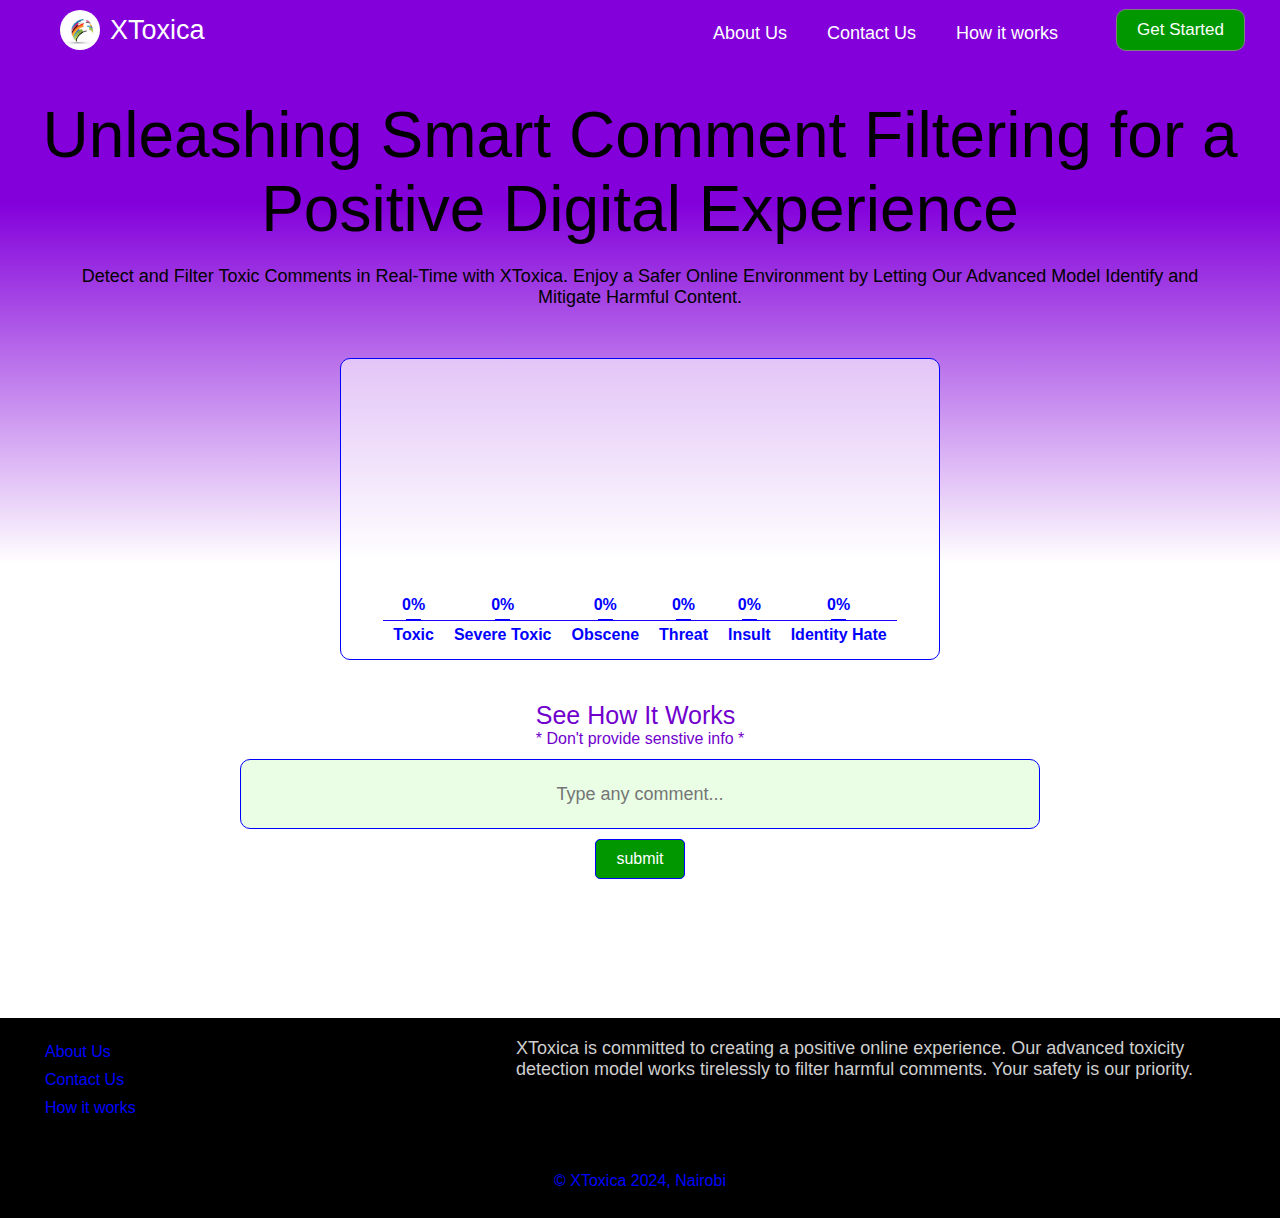
<file: templates/index.html>
<!DOCTYPE html>
<html lang="en">
<head>
    <meta charset="UTF-8">
    <meta name="viewport" content="width=device-width, initial-scale=1.0">
    <title>XToxica</title>

    <link rel="stylesheet" href="../static/styles/common.css">
    <link rel="stylesheet" href="../static/styles/header.css">
    <link rel="stylesheet" href="../static/styles/main.css">
    <link rel="stylesheet" href="../static/styles/footer.css">

    </style> -->
</head>
<body>
    <header>
        <section class="header">
            <style>

            </style>
            <div class="logo">
                <img id="menu-icon" onclick="toggleMenu()" src="../static/images/menu-icon.svg" alt="">
                <div id="menu-container" class="menu-container">
                    <div id="menu-nav" class="menu-nav">
                        <h3>Menu</h3>
                        <ul class="menu-links">
                            <li><a href="http://192.168.100.70:5003/about">About Us</a></li>
                            <li><a href="http://192.168.100.70:5003/contact">Contact Us</a></li>
                            <li><a href="http://192.168.100.70:5003/help">How it works</a></li>
                        </ul>
                      </div>
                </div>
                <a href="http://192.168.100.70:5003/">
                    <img id="logo" src="../static/images/logo.jpeg" alt="Logo">
                    <h2>XToxica</h2>
                </a>
            </div>
            <!-- <div>
                Spacer
            </div> -->
            <div class="links">
                <ul class="quick-links">
                    <li><a href="http://192.168.100.70:5003/about">About Us</a></li>
                    <li><a href="http://192.168.100.70:5003/contact">Contact Us</a></li>
                    <li><a href="http://192.168.100.70:5003/help">How it works</a></li>
                </ul>
            </div>
            <div class="account">
                <div class="sign-in">
                    <button id="sign-in">Get Started</button>
                </div>
            </div>
        </section>
    </header>

    <main>
        <section class="intro">
            <div class="heading">
                <h1>Unleashing Smart Comment Filtering for a Positive Digital Experience</h1>
            </div>
            <div class="sub-heading">
                <h4>
                    Detect and Filter Toxic Comments in Real-Time with XToxica. Enjoy a Safer Online Environment by Letting Our Advanced Model Identify and Mitigate Harmful Content.
                </h4>
            </div>
        </section>

        <style>

        </style>
        <section class="output">
            <div class="output-container">
                <div class="state">
                    <span id="state">Banned</span>
                </div>

                <div class="output-viz">
                    <div class="viz-container">
                        <p id="toxic-percentage" class="percentage">0%</p>
                        <span id="toxic-height" class="viz" style="height: 0px;"></span>
                        <span class="base"></span>
                        <div class="level">
                            <p class="level">Toxic</p>
                        </div>
                    </div>
                    <div class="viz-container">
                        <p id="severe_toxic-percentage"  class="percentage">0%</p>
                        <span id="severe_toxic-height" class="viz" style="height: 0px;"></span>
                        <span class="base"></span>
                        <div class="level">
                            <p class="level">Severe Toxic</p>
                        </div>

                    </div>
                    <div class="viz-container">
                        <p id="obscene-percentage"  class="percentage">0%</p>
                        <span id="obscene-height" class="viz" style="height: 0px;"></span>
                        <span class="base"></span>
                        <div class="level">
                            <p class="level">Obscene</p>
                        </div>
                    </div>
                    <div class="viz-container">
                        <p id="threat-percentage"  class="percentage">0%</p>
                        <span id="threat-height" class="viz" style="height: 0px;"></span>
                        <span class="base"></span>
                        <div class="level">
                            <p class="level">Threat</p>
                        </div>
                    </div>
                    <div class="viz-container">
                        <p id="insult-percentage"  class="percentage">0%</p>
                        <span id="insult-height" class="viz" style="height: 0px;"></span>
                        <span class="base"></span>
                        <div class="level">
                            <p class="level">Insult</p>
                        </div>
                    </div>
                    <div class="viz-container">
                        <p id="identity_hate-percentage"  class="percentage">0%</p>
                        <span id="identity_hate-height" class="viz" style="height: 0px;"></span>
                        <span class="base"></span>
                        <div class="level">
                            <p class="level">Identity Hate</p>
                        </div>
                    </div>
                </div>
            </div>
        </section>

        <section class="input">
            <div class="description">
                <h3>See How It Works</h3>
                <p>* Don't provide senstive info *</p>
            </div>
            <div class="input-container">
                <input id="input-text" type="text" placeholder="Type any comment..." required onkeydown="handleKeyDown(event)">
                <button id="input-submit" onclick="submitRequest()">submit</button>
            </div>
        </section>

        <div class="design">
            <!-- <img src="../static/images/homepage_design.jpg" alt=""> -->
        </div>
    </main>

    <footer>
        <section class="footer">
            <div class="more-info">
                <div class="more-links">
                    <ul>
                        <li><a href="http://192.168.100.70:5003/about">About Us</a></li>
                        <li><a href="http://192.168.100.70:5003/contact">Contact Us</a></li>
                        <li><a href="http://192.168.100.70:5003/help">How it works</a></li>
                    </ul>
                </div>
                <div class="about">
                    <p>
                        XToxica is committed to creating a positive online experience. Our advanced toxicity detection model works tirelessly to filter harmful comments. Your safety is our priority.
                    </p>
                </div>
            </div>
            <div class="terms">
                <a href="#">&copy; XToxica 2024, Nairobi</a>
            </div>

        </section>
    </footer>

<script src="../static/scripts/header.js"></script>
<script src="../static/scripts/worker.js"></script>
</body>
</html>
</file>
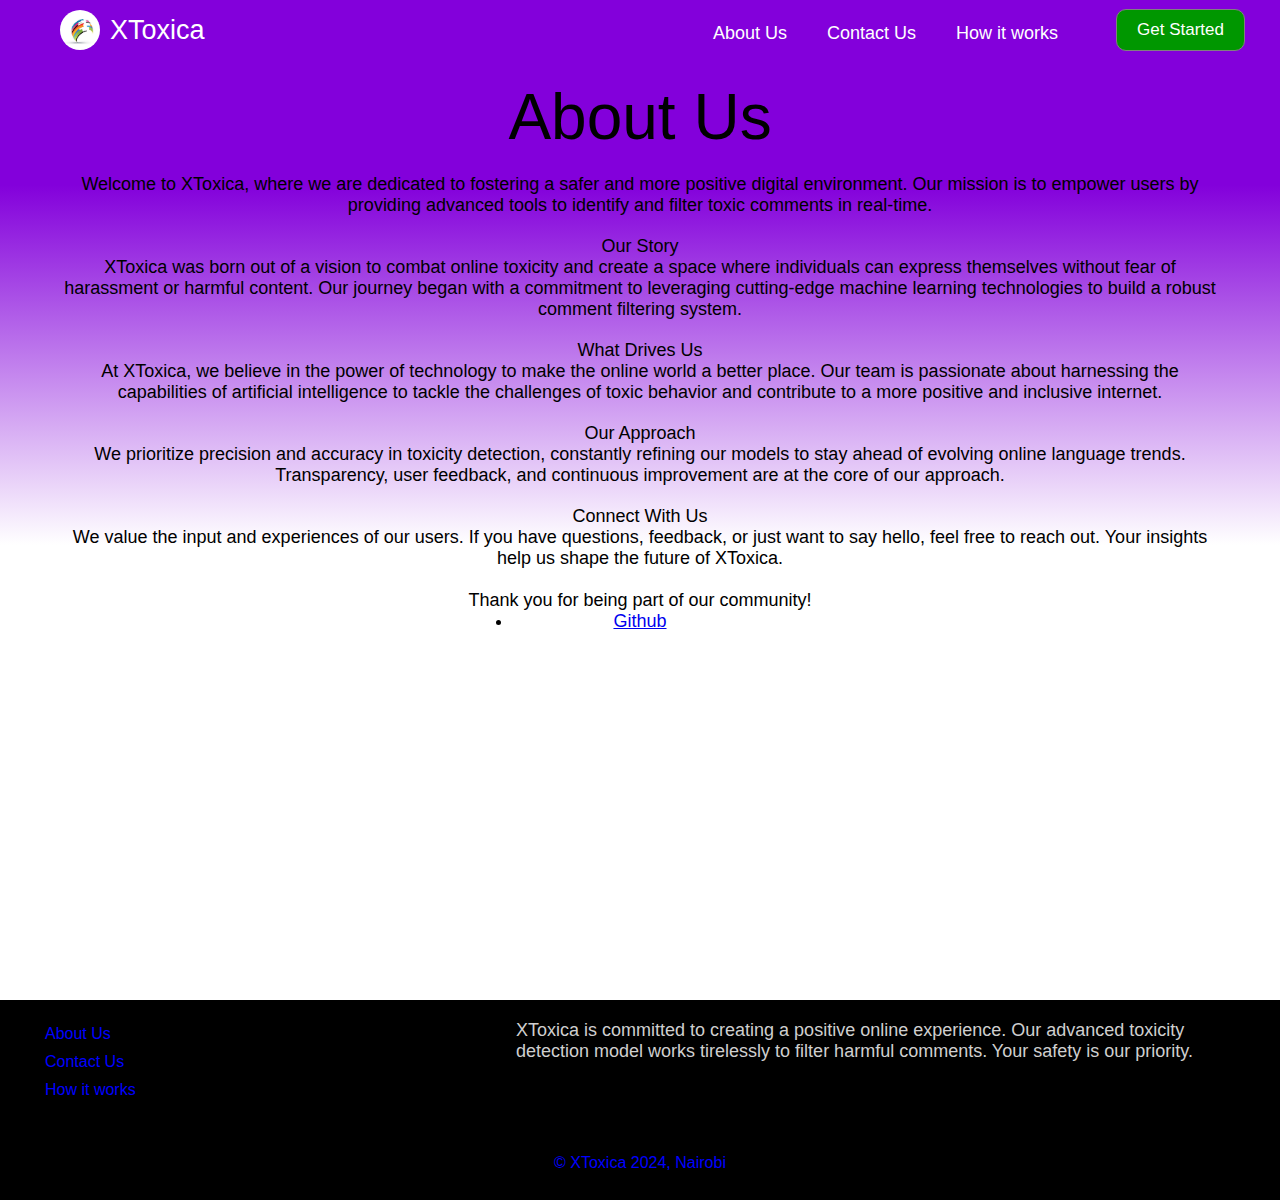
<file: templates/about_us.html>
<!DOCTYPE html>
<html lang="en">
<head>
    <meta charset="UTF-8">
    <meta name="viewport" content="width=device-width, initial-scale=1.0">
    <title>XToxica</title>
    <link rel="stylesheet" href="../static/styles/common.css">
    <link rel="stylesheet" href="../static/styles/header.css">
    <link rel="stylesheet" href="../static/styles/main.css">
    <link rel="stylesheet" href="../static/styles/footer.css">

</head>
<body>
    <header>
        <section class="header">
            <style>

            </style>
            <div class="logo">
                <img id="menu-icon" onclick="toggleMenu()" src="../static/images/menu-icon.svg" alt="">
                <div id="menu-container" class="menu-container">
                    <div id="menu-nav" class="menu-nav">
                        <h3>Menu</h3>
                        <ul class="menu-links">
                            <li><a href="http://192.168.100.70:5003/about">About Us</a></li>
                            <li><a href="http://192.168.100.70:5003/contact">Contact Us</a></li>
                            <li><a href="http://192.168.100.70:5003/help">How it works</a></li>
                        </ul>
                      </div>
                </div>
                <a href="http://192.168.100.70:5003/">
                    <img id="logo" src="../static/images/logo.jpeg" alt="Logo">
                    <h2>XToxica</h2>
                </a>
            </div>
            <!-- <div>
                Spacer
            </div> -->
            <div class="links">
                <ul class="quick-links">
                    <li><a href="http://192.168.100.70:5003/about">About Us</a></li>
                    <li><a href="http://192.168.100.70:5003/contact">Contact Us</a></li>
                    <li><a href="http://192.168.100.70:5003/help">How it works</a></li>
                </ul>
            </div>
            <div class="account">
                <div class="sign-in">
                    <button id="sign-in">Get Started</button>
                </div>
            </div>
        </section>
    </header>

    <main>

        <section class="intro">
            <div class="heading">
                <h1>About Us</h1>
            </div>
            <div class="sub-heading">
                <p>
                    Welcome to XToxica, where we are dedicated to fostering a safer and more positive digital environment. Our mission is to empower users by providing advanced tools to identify and filter toxic comments in real-time.
                </p>
                <h2 class="heading">Our Story</h2>
                <p>
                    XToxica was born out of a vision to combat online toxicity and create a space where individuals can express themselves without fear of harassment or harmful content. Our journey began with a commitment to leveraging cutting-edge machine learning technologies to build a robust comment filtering system.
                </p>
                <h2 class="heading">What Drives Us</h2>
                <p>
                    At XToxica, we believe in the power of technology to make the online world a better place. Our team is passionate about harnessing the capabilities of artificial intelligence to tackle the challenges of toxic behavior and contribute to a more positive and inclusive internet.
                </p>
                <h2 class="heading">Our Approach</h2>
                <p>
                    We prioritize precision and accuracy in toxicity detection, constantly refining our models to stay ahead of evolving online language trends. Transparency, user feedback, and continuous improvement are at the core of our approach.
                </p>
                <h2 class="heading">Connect With Us</h2>
                <p>
                    We value the input and experiences of our users. If you have questions, feedback, or just want to say hello, feel free to reach out. Your insights help us shape the future of XToxica.
                </p>
                <br>
                <h4>Thank you for being part of our community!</h4>

                <ul>
                    <li><a href="https://github.com/jack-njenga/" target="_blank">Github</a></li>
                </ul>
            </div>
        </section>

    </main>

    <footer>
        <section class="footer">
            <div class="more-info">
                <div class="more-links">
                    <ul>
                        <li><a href="http://192.168.100.70:5003/about">About Us</a></li>
                        <li><a href="http://192.168.100.70:5003/contact">Contact Us</a></li>
                        <li><a href="http://192.168.100.70:5003/help">How it works</a></li>
                    </ul>
                </div>
                <div class="about">
                    <p>
                        XToxica is committed to creating a positive online experience. Our advanced toxicity detection model works tirelessly to filter harmful comments. Your safety is our priority.
                    </p>
                </div>
            </div>
            <div class="terms">
                <a href="#">&copy; XToxica 2024, Nairobi</a>
            </div>

        </section>
    </footer>

<script src="../static/scripts/header.js"></script>
</body>
</html>
</file>
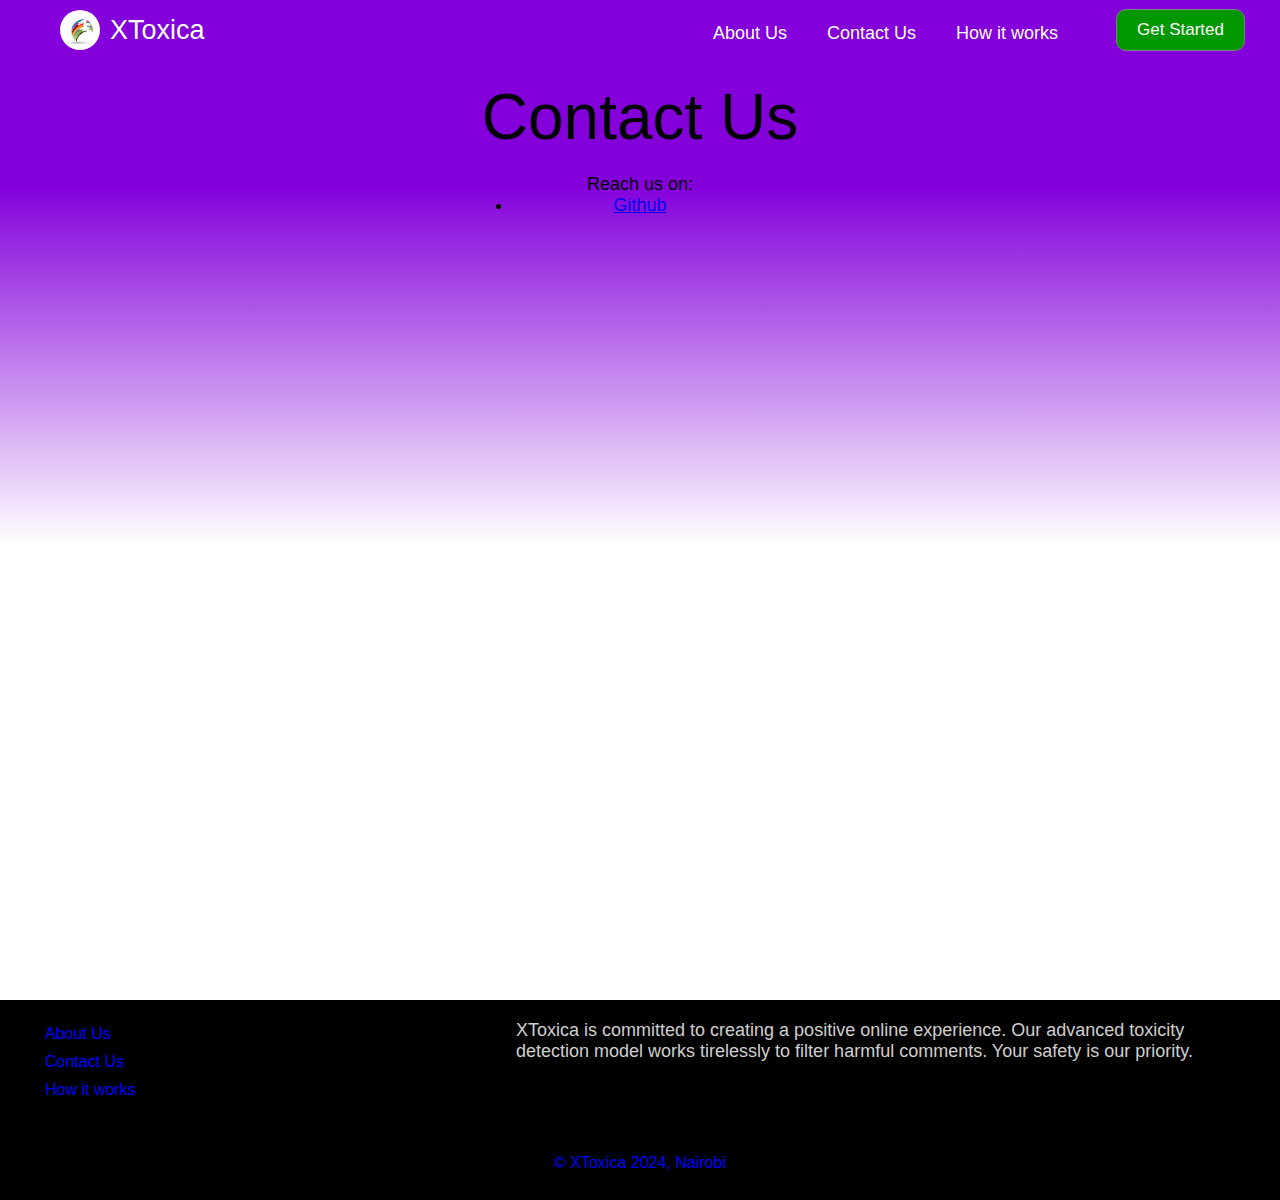
<file: templates/contact_us.html>
<!DOCTYPE html>
<html lang="en">
<head>
    <meta charset="UTF-8">
    <meta name="viewport" content="width=device-width, initial-scale=1.0">
    <title>XToxica</title>
    <link rel="stylesheet" href="../static/styles/common.css">
    <link rel="stylesheet" href="../static/styles/header.css">
    <link rel="stylesheet" href="../static/styles/main.css">
    <link rel="stylesheet" href="../static/styles/footer.css">

</head>
<body>
    <header>
        <section class="header">
            <style>

            </style>
            <div class="logo">
                <img id="menu-icon" onclick="toggleMenu()" src="../static/images/menu-icon.svg" alt="">
                <div id="menu-container" class="menu-container">
                    <div id="menu-nav" class="menu-nav">
                        <h3>Menu</h3>
                        <ul class="menu-links">
                            <li><a href="http://192.168.100.70:5003/about">About Us</a></li>
                            <li><a href="http://192.168.100.70:5003/contact">Contact Us</a></li>
                            <li><a href="http://192.168.100.70:5003/help">How it works</a></li>
                        </ul>
                      </div>
                </div>
                <a href="http://192.168.100.70:5003/">
                    <img id="logo" src="../static/images/logo.jpeg" alt="Logo">
                    <h2>XToxica</h2>
                </a>
            </div>
            <!-- <div>
                Spacer
            </div> -->
            <div class="links">
                <ul class="quick-links">
                    <li><a href="http://192.168.100.70:5003/about">About Us</a></li>
                    <li><a href="http://192.168.100.70:5003/contact">Contact Us</a></li>
                    <li><a href="http://192.168.100.70:5003/help">How it works</a></li>
                </ul>
            </div>
            <div class="account">
                <div class="sign-in">
                    <button id="sign-in">Get Started</button>
                </div>
            </div>
        </section>
    </header>

    <main>

        <section class="intro">
            <div class="heading">
                <h1>Contact Us</h1>
            </div>
            <div class="sub-heading">
                <h4>
                    Reach us on:
                </h4>
                <ul>
                    <li><a href="https://github.com/jack-njenga/" target="_blank">Github</a></li>
                </ul>
            </div>
        </section>

    </main>

    <footer>
        <section class="footer">
            <div class="more-info">
                <div class="more-links">
                    <ul>
                        <li><a href="http://192.168.100.70:5003/about">About Us</a></li>
                        <li><a href="http://192.168.100.70:5003/contact">Contact Us</a></li>
                        <li><a href="http://192.168.100.70:5003/help">How it works</a></li>
                    </ul>
                </div>
                <div class="about">
                    <p>
                        XToxica is committed to creating a positive online experience. Our advanced toxicity detection model works tirelessly to filter harmful comments. Your safety is our priority.
                    </p>
                </div>
            </div>
            <div class="terms">
                <a href="#">&copy; XToxica 2024, Nairobi</a>
            </div>

        </section>
    </footer>

<script src="../static/scripts/header.js"></script>
</body>
</html>
</file>
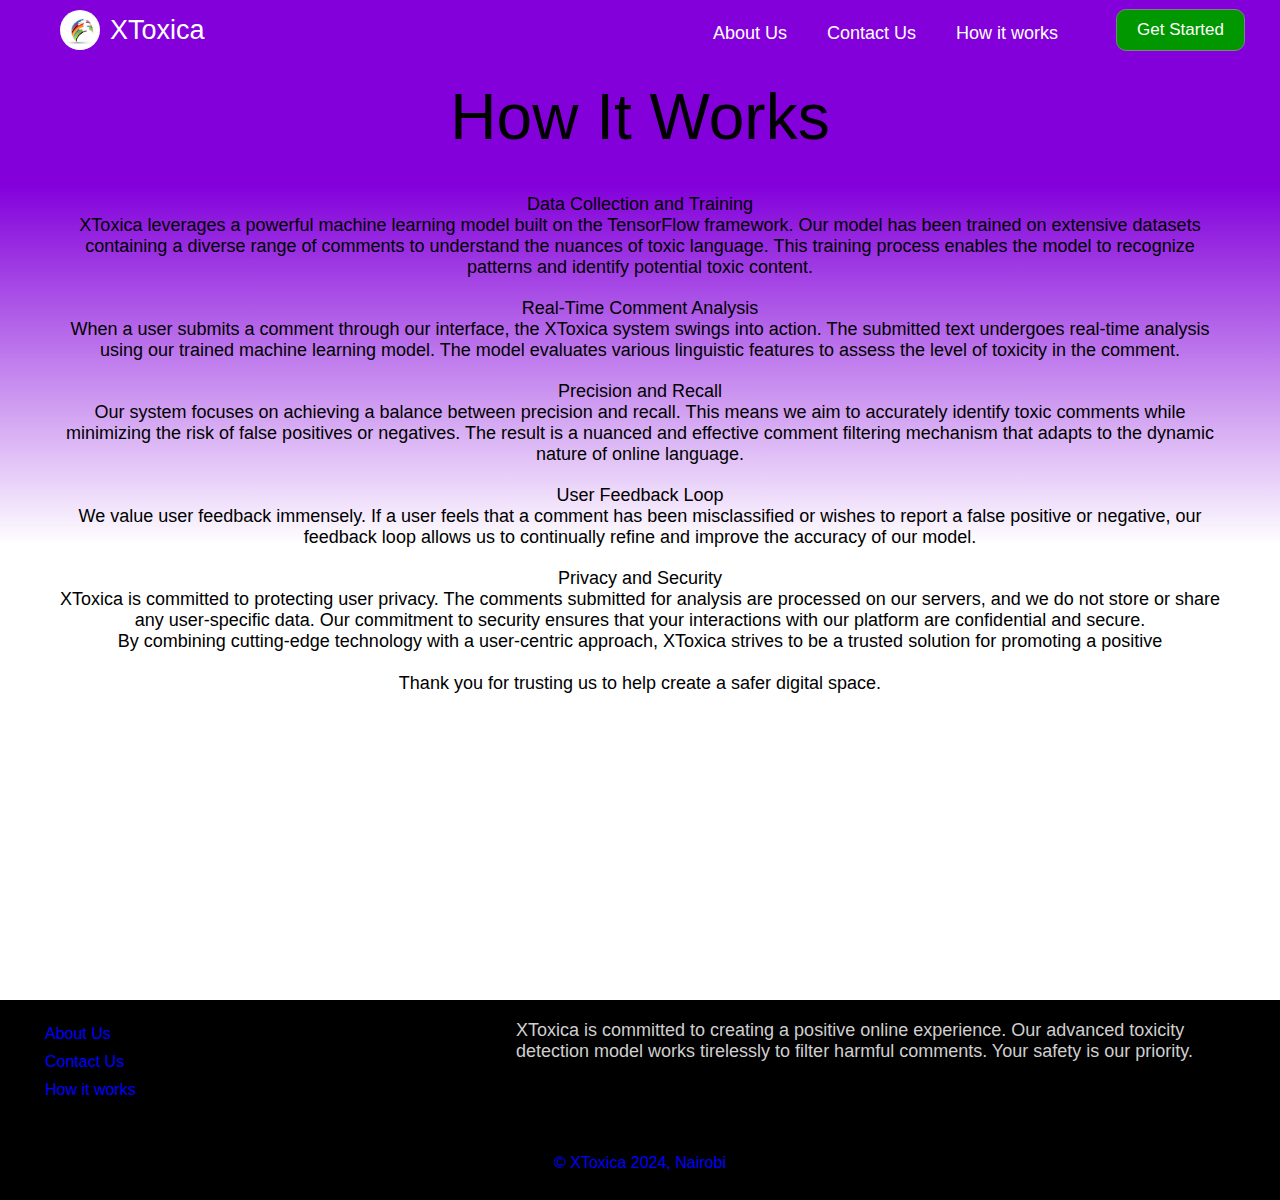
<file: templates/help.html>
<!DOCTYPE html>
<html lang="en">
<head>
    <meta charset="UTF-8">
    <meta name="viewport" content="width=device-width, initial-scale=1.0">
    <title>XToxica</title>
    <link rel="stylesheet" href="../static/styles/common.css">
    <link rel="stylesheet" href="../static/styles/header.css">
    <link rel="stylesheet" href="../static/styles/main.css">
    <link rel="stylesheet" href="../static/styles/footer.css">

</head>
<body>
    <header>
        <section class="header">
            <style>

            </style>
            <div class="logo">
                <img id="menu-icon" onclick="toggleMenu()" src="../static/images/menu-icon.svg" alt="">
                <div id="menu-container" class="menu-container">
                    <div id="menu-nav" class="menu-nav">
                        <h3>Menu</h3>
                        <ul class="menu-links">
                            <li><a href="http://192.168.100.70:5003/about">About Us</a></li>
                            <li><a href="http://192.168.100.70:5003/contact">Contact Us</a></li>
                            <li><a href="http://192.168.100.70:5003/help">How it works</a></li>
                        </ul>
                      </div>
                </div>
                <a href="http://192.168.100.70:5003/">
                    <img id="logo" src="../static/images/logo.jpeg" alt="Logo">
                    <h2>XToxica</h2>
                </a>
            </div>
            <!-- <div>
                Spacer
            </div> -->
            <div class="links">
                <ul class="quick-links">
                    <li><a href="http://192.168.100.70:5003/about">About Us</a></li>
                    <li><a href="http://192.168.100.70:5003/contact">Contact Us</a></li>
                    <li><a href="http://192.168.100.70:5003/help">How it works</a></li>
                </ul>
            </div>
            <div class="account">
                <div class="sign-in">
                    <button id="sign-in">Get Started</button>
                </div>
            </div>
        </section>
    </header>

    <main>

        <section class="intro">
            <div class="heading">
                <h1>How It Works</h1>
            </div>
            <div class="sub-heading">
                <h4>
                    <h2 class="heading">Data Collection and Training</h2>
                    <p>
                        XToxica leverages a powerful machine learning model built on the TensorFlow framework. Our model has been trained on extensive datasets containing a diverse range of comments to understand the nuances of toxic language. This training process enables the model to recognize patterns and identify potential toxic content.
                    </p>
                    <h2 class="heading">Real-Time Comment Analysis</h2>
                    <p>
                        When a user submits a comment through our interface, the XToxica system swings into action. The submitted text undergoes real-time analysis using our trained machine learning model. The model evaluates various linguistic features to assess the level of toxicity in the comment.
                    </p>
                    <h2 class="heading">Precision and Recall</h2>
                    <p>
                        Our system focuses on achieving a balance between precision and recall. This means we aim to accurately identify toxic comments while minimizing the risk of false positives or negatives. The result is a nuanced and effective comment filtering mechanism that adapts to the dynamic nature of online language.
                    </p>
                    <h2 class="heading">User Feedback Loop</h2>
                    <p>
                        We value user feedback immensely. If a user feels that a comment has been misclassified or wishes to report a false positive or negative, our feedback loop allows us to continually refine and improve the accuracy of our model.
                    </p>
                    <h2 class="heading"> Privacy and Security</h2>
                    <p>
                        XToxica is committed to protecting user privacy. The comments submitted for analysis are processed on our servers, and we do not store or share any user-specific data. Our commitment to security ensures that your interactions with our platform are confidential and secure.
                        <br>
                        By combining cutting-edge technology with a user-centric approach, XToxica strives to be a trusted solution for promoting a positive
                    </p>
                    <br>
                    <h4>Thank you for trusting us to help create a safer digital space.</h4>
                </h4>
            </div>
        </section>

    </main>

    <footer>
        <section class="footer">
            <div class="more-info">
                <div class="more-links">
                    <ul>
                        <li><a href="http://192.168.100.70:5003/about">About Us</a></li>
                        <li><a href="http://192.168.100.70:5003/contact">Contact Us</a></li>
                        <li><a href="http://192.168.100.70:5003/help">How it works</a></li>
                    </ul>
                </div>
                <div class="about">
                    <p>
                        XToxica is committed to creating a positive online experience. Our advanced toxicity detection model works tirelessly to filter harmful comments. Your safety is our priority.
                    </p>
                </div>
            </div>
            <div class="terms">
                <a href="#">&copy; XToxica 2024, Nairobi</a>
            </div>

        </section>
    </footer>

<script src="../static/scripts/header.js"></script>
</body>
</html>
</file>
<file: static/styles/common.css>
:root {
    /* === global === */
    --tab-moblie-screen-size: 750px;
    --btn-clr: rgb(0, 151, 0);
    --btn-clr-hover: rgb(0, 230, 0);
    --all-header-clr: black;
    /* === header configs === */

    /* === main body configs === */
    --header-bg-clr: rgb(131, 0, 219);
    --body-gradient: linear-gradient(var(--header-bg-clr) 0% 15%, white 55% 100%);

    /* === Output Section === */
    --viz-text-color: blue;
    --viz-bg-clr: rgba(255, 255, 255, 0.6);
    --viz-clr: rgb(55, 236, 0);
    --viz-border-clr: blue;
    --tab-moblie-screen-size: 750px;

    /* ==== output section ==== */
    --text-color: rgb(113, 0, 206);


    /* === footer configs === */
}
/* common css */

@import url('https://fonts.googleapis.com/css2?family=Nanum+Gothic&family=Space+Grotesk:wght@300..700&display=swap');

html {
    box-sizing: border-box;
}
*, *::after, *::before {
    box-sizing: inherit;
    margin: 0;
    padding: 0;

    font-family: "Nanum Gothic", sans-serif;
    font-weight: 400;
    font-style: normal;
}
</file>
<file: static/styles/header.css>
/* header * {
    border: 1px solid gray;
} */
header {
    position: fixed;
    top: 0;
    background-color: var(--header-bg-clr);
    width: 100%;
    height: 70px;
    z-index: 95;
}
section.header {
    display: flex;
    align-items: center;
    justify-content: space-between;
}
#menu-icon, div.menu-container {
            display: none;
}
div.logo {
    margin-left: 50px;
    padding: 10px;
}
div.logo a {
    display: flex;
    align-items: center;
    text-decoration: none;
    font-size: large;
    color: white;
}
img#logo {
    margin-right: 10px;
    height: 40px;
    width: 40px;
    border-radius: 50px;
}
ul.quick-links {
    display: flex;
    align-items: center;
    justify-content: flex-end;
    margin: 20px 10px;
    position: absolute;
    top: 3px;
    right: 15%;
}
ul.quick-links li {
    list-style: none;
    min-width: 100px;
}
ul.quick-links li a {
    text-decoration: none;
    color: white;
    padding: 10px;
    margin: 0 10px;
    transition: all 0.5s;
    font-size: large;
}
ul.quick-links li a:hover {
    color: rgb(0, 230, 0);
}
div.account {
    margin-right: 30px;
}
div.sign-in {
    padding: 5px;
}
#sign-in {
    padding: 10px 20px;
    border-radius: 10px;
    background-color: var(--btn-clr);
    border: 1px solid gray;
    color: white;
    font-size: 17px;
    cursor: pointer;
    transition: all 0.5s;

}
#sign-in:hover {
    background-color: var(--btn-clr-hover);
    color: black;
}

/* ==== on tabs and mobile ===== */
@media (max-width: 750px) {
    div.logo {
        display: flex;
        align-items: center;
        justify-content: space-between;
    }
    #menu-icon {
        display: inherit;
        width: 32px;
        margin-right: 10px;
        cursor: pointer;
    }
    div.menu-container {
        display: none;
        position: fixed;
        top: 0;
        left: 0;
        min-width: 100%;
        min-height: 100%;
        z-index: 99;
    }
    div.menu-container.active {
        display: inherit;
    }
    div.menu-nav {
        background: rgba(74, 0, 212, 0.5);
        backdrop-filter: blur(1px);
        position: absolute;
        top: 70px;
        left: 3px;
        min-width: 200px;
        min-height: 300px;
        border-radius: 10px;
        border-top-left-radius: 0px;
        box-shadow: 0px 0px 50px 5px #490066;
    }
    div.menu-nav  h3 {
        padding: 10px 0px 0px 0px;
        text-align: center;
        color: rgb(38, 0, 88);
    }
    ul.menu-links {
        /* background-color: gray; */
        margin: 10px;

    }
    ul.menu-links li {
        /* background-color: yellowgreen; */
        list-style: none;
        padding: 10px;
        border-top: 1px solid rgb(0, 0, 0);
        transition: all 0.3s;
    }
    ul.menu-links li:hover {
        background: rgba(223, 223, 223, 0.2);
        padding: 12px;
    }
    ul.menu-links li a {
        padding: 5px;
        text-decoration: none;
        font-size: large;
    }

    /* === logo and logo name */
    div.logo {
        margin-left: 10px;
    }
    div.logo a {
        font-size: smaller;
    }

    /* == links == */
    ul.quick-links {
        display: none;
    }

    /* === accounts === */
    div.account {
        margin-right: 10px;
    }
}
</file>
<file: static/styles/main.css>
main {
    margin-top: 50px;
    width: 100%;
    background-image: var(--body-gradient);
    min-height: 100vh;
}

/* == intro section === */

section.intro {
    width: 100%;
    padding: 30px 10px 10px 10px;
}
/* section.intro * {
    border: 1px solid gray;
} */

div.heading, div.sub-heading {
    display: flex;
    align-items: center;
    justify-content: center;
    text-align: center;
}
.heading {
    color: var(--all-heading-clr);
    font-size: 32px;

}
h2.heading {
    margin-top: 20px;
}
.sub-heading {
    color: var(--all-sub-heading-clr);
    padding: 20px 0px;
    font-size: large;
    display: flex;
    flex-direction: column;
    align-items: center;
}

div.sub-heading * {
    padding: 0px 50px;
    font-size: large;
}

@media (max-width: 750px) {
    div.heading, .heading {
        font-size: 20px;
        padding: 0px 20px;
    }
    div.sub-heading {
        font-size: small;
    }
    div.sub-heading * {
        padding: 0px 10px;
    }
}

/* === intro sectio end === */





/* === Output section === */
section.output {
    width: 100%;
    padding: 20px;
    /* background-image: url("../static/images/turn-off-comments-on-facebook-post.webp"); */
    background-size: contain;
    display: flex;
    align-items: center;
    justify-content: center;
    z-index: 0;
}
/* section.output * {
    border: 1px solid gray;
} */
div.output-container {
    display: flex;
    flex-direction: column;
    justify-content: space-between;
    min-width: 600px;
    border: 1px solid var(--viz-border-clr);
    border-radius: 10px;
    background-color: var(--viz-bg-clr);
    /* backdrop-filter: blur(1px); */
}
div.state {
    display: none;
    padding: 10px;
}
span#state {
    border-radius: 10px;
    padding: 5px 10px;
    border: 1px solid var(--viz-border-clr);
    background-color: rgb(241, 210, 255);
}
div.output-viz {
    padding: 10px;
    display: flex;
    align-items: flex-end;
    justify-content: center;
    min-height: 300px;
}
div.viz-container {
    display: flex;
    flex-direction: column;
    align-items: center;
    justify-content: flex-end;
}
p.percentage {
    color: var(--viz-text-color);
    font-weight: bold;
}
span.viz {
    width: 15px;
    max-height: 200px;   /* @100% */
    height: 20px;
    background-color: var(--viz-clr);
    border-radius: 5px;
    border-bottom-left-radius: 0px;
    border-bottom-right-radius: 0px;
    margin-top: 5px;
    border: 1px solid var(--viz-border-clr);
    border-bottom: none;
    transition: all 0.3s;
}
div.viz-container:hover span.viz {
    cursor: pointer;
    box-shadow: 0px 0px 3px 1px var(--viz-text-color);
}
span.base {
    width: 100%;
    border: none;
    border-top: 1px solid rgb(25, 0, 252);
    color: rgb(25, 0, 252);
}
p.level {
    color: rgb(0, 0, 255);
    font-weight: bold;
    padding: 5px 10px;
}
@media (max-width: 750px) {
    section.output {
        padding: 0px;
    }
    /* section.output * {
        border: 1px solid gray;
    } */


    div.output-container {
        min-width: auto;
    }
    div.output-viz {
        padding: 1px;
    }
    div.viz-container {
        display: flex;
        flex-direction: column;
        align-items: center;
        justify-content: flex-end;
    }
    p.percentage {
        color: var(--viz-text-color);
        font-weight: bold;
    }
    span.viz {
        width: 10px;
    }
    div.level {
        height: 80px;
        display: flex;
        align-items: center;
        justify-content: center;
        border-left: 1px solid var(--viz-border-clr);
    }
    p.level {
        text-align: center;
        color: rgb(0, 0, 255);
        font-weight: normal;
        padding: 0;
        padding-bottom: 5px;
        transform: rotate(-55deg);
        /* z-index: 1; */
    }
}

/* === input section === */
section.input {
    margin-top: 10px;
    width: 100%;
    min-height: 200px;
    /* background-color: rgb(212, 212, 212); */
    display: flex;
    flex-direction: column;
    align-items: center;
    justify-content: space-evenly;
}
/* section.input * {
    border: 1px solid gray;
} */
div.description * {
    color: var(--text-color);
}
div.description h3 {
    font-size: 25px;
}
div.input-container {
    display: flex;
    flex-direction: column;
    align-items: center;
    justify-content: space-evenly;
}
input#input-text {
    width: 800px;
    height: 70px;
    padding: 10px;
    text-align: center;
    font-size: large;
    border: 1px solid var(--viz-border-clr);
    border-radius: 10px;
    background-color: rgba(41, 248, 0, 0.1);
}
button#input-submit {
    margin-top: 10px;
    padding: 10px 20px;
    border-radius: 5px;
    border: 1px solid var(--viz-border-clr);
    font-size: 16px;
    color: white;
    background-color: var(--btn-clr);
    cursor: pointer;
    transition: all 0.5s;
}
button#input-submit:hover {
    background-color: var(--btn-clr-hover);
    color: rgb(0, 0, 0);
}
@media (max-width: 750px) {

    input#input-text {
        width: 400px;
    }
}
</file>
<file: static/styles/footer.css>
footer {
    position: relative;
    bottom: 0;
    margin-bottom: 0px;
    margin-top: 50px;
    background-color: black;
    width: 100%;
    min-height: 200px;
}
section.footer {
    padding: 20px;
    width: 100%;
    /* background-color: rgb(204, 204, 204); */
}
/* section.footer * {
    border: 1px solid gray;
} */
div.more-info {
    display: flex;
    align-items: flex-start;
    justify-content: space-between;
}
div.more-links ul{
    list-style: none;
}
div.more-links ul li {
    padding: 5px;
    min-width: 150px;
}
div.more-links ul li a {
    padding: 5px 20px;
    text-decoration: none;
    color: blue;
    transition: all 0.3s;
}
div.more-links ul li a:hover {
    background-color: rgb(154, 231, 255);
}
div.about {
    width: 60%;
}
div.about p {
    font-size: large;
    color: rgb(207, 207, 207);
}
div.terms {
    margin-top: 50px;
    display: flex;
    align-items: center;
    justify-content: center;
}
div.terms a {
    text-decoration: none;
    color: blue;
}
</file>
